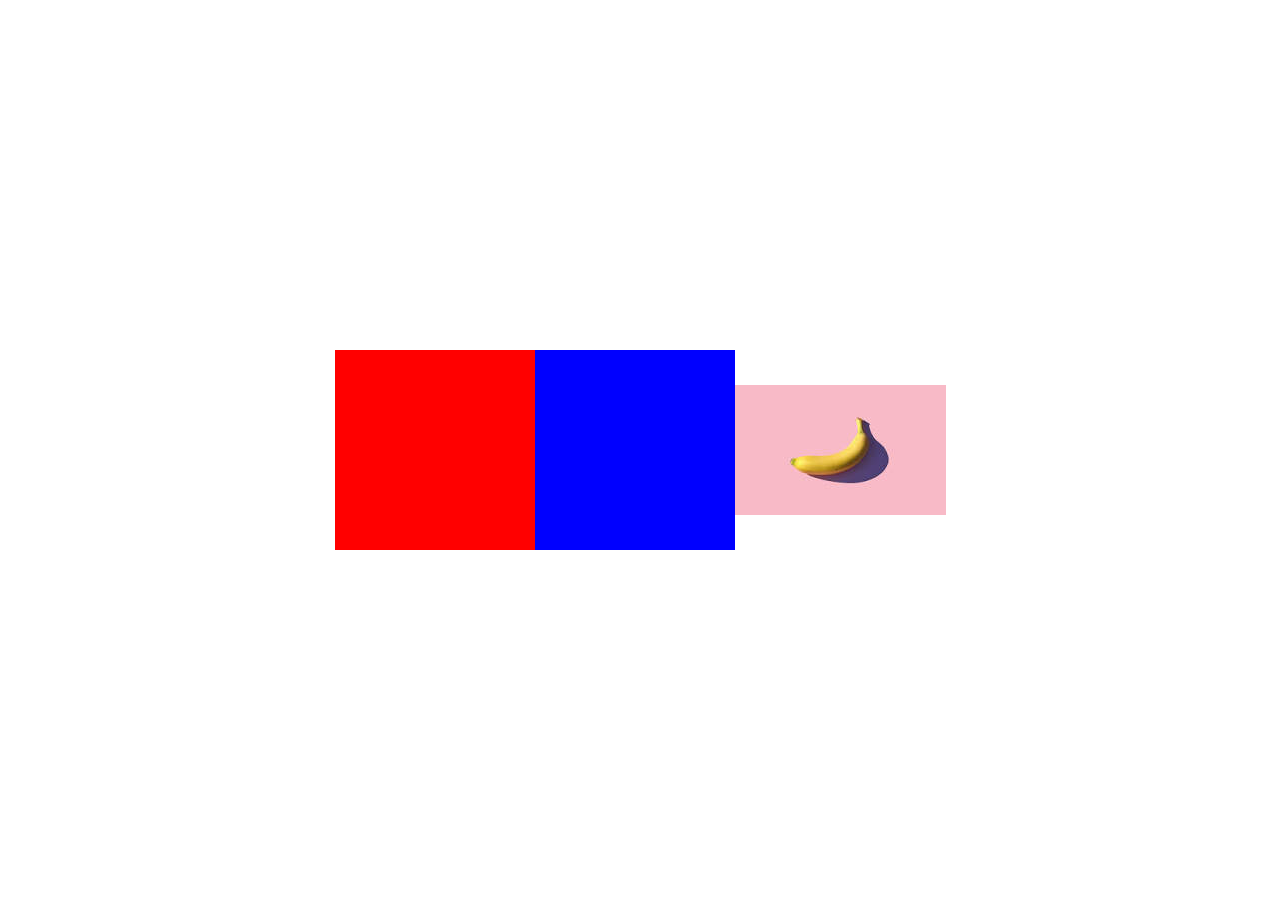
<file: Draging/index.html>
<!DOCTYPE html>
<html lang="en">
<head>
    <meta charset="UTF-8">
    <meta name="viewport" content="width=device-width, initial-scale=1.0">
    <title>Red and Blue Boxes with Draggable Image</title>
    <style>
        body {
            margin: 0;
            padding: 0;
            display: flex;
            justify-content: center;
            align-items: center;
            min-height: 100vh;
        }

        .red-box, .blue-box {
            width: 200px;
            height: 200px;
            display: flex;
            justify-content: center;
            align-items: center;
        }

        .red-box {
            background-color: red;
        }

        .blue-box {
            background-color: blue;
        }

        .image-container {
            display: flex;
            justify-content: center;
            align-items: center;
        }

        .image-container img {
            max-width: 100%;
            max-height: 100%;
            cursor: grab;
        }
    </style>
</head>
<body>
    <div class="red-box">
        <div id="red-drop-box"></div>
    </div>
    <div class="blue-box">
        <div id="blue-drop-box"></div>
    </div>
    <div class="image-container">
        <img id="draggable-image" src="your-image.jpg" alt="Image" draggable="false">
    </div>
    <script>
        const draggableImage = document.getElementById('draggable-image');
        const redBox = document.querySelector('.red-box');
        const blueBox = document.querySelector('.blue-box');

        let isDragging = false;
        let offsetX, offsetY;
        let initialPosition = { x: 0, y: 0 };

        draggableImage.addEventListener('mousedown', (e) => {
            isDragging = true;

            // Calculate the offset relative to the mouse click position
            const boundingBox = draggableImage.getBoundingClientRect();
            offsetX = e.clientX - boundingBox.left;
            offsetY = e.clientY - boundingBox.top;
            initialPosition = { x: e.clientX - offsetX, y: e.clientY - offsetY };

            draggableImage.style.position = 'absolute';

            document.addEventListener('mousemove', onMouseMove);
            document.addEventListener('mouseup', onMouseUp);
        });

        function onMouseMove(e) {
            if (isDragging) {
                // Adjust the image's position based on the offset
                draggableImage.style.left = e.clientX - offsetX + 'px';
                draggableImage.style.top = e.clientY - offsetY + 'px';
            }
        }

        function onMouseUp(e) {
            if (isDragging) {
                isDragging = false;
                document.removeEventListener('mousemove', onMouseMove);
                document.removeEventListener('mouseup', onMouseUp);

                // Check if the mouse is in the red box
                const redBoxRect = redBox.getBoundingClientRect();
                if (
                    e.clientX >= redBoxRect.left &&
                    e.clientX <= redBoxRect.right &&
                    e.clientY >= redBoxRect.top &&
                    e.clientY <= redBoxRect.bottom
                ) {
                    // Snap the image to the center of the red box
                    draggableImage.style.left = redBoxRect.left + redBoxRect.width / 2 - draggableImage.width / 2 + 'px';
                    draggableImage.style.top = redBoxRect.top + redBoxRect.height / 2 - draggableImage.height / 2 + 'px';
                }

                // Check if the mouse is in the blue box
                const blueBoxRect = blueBox.getBoundingClientRect();
                if (
                    e.clientX >= blueBoxRect.left &&
                    e.clientX <= blueBoxRect.right &&
                    e.clientY >= blueBoxRect.top &&
                    e.clientY <= blueBoxRect.bottom
                ) {
                    // Snap the image to the center of the blue box
                    draggableImage.style.left = blueBoxRect.left + blueBoxRect.width / 2 - draggableImage.width / 2 + 'px';
                    draggableImage.style.top = blueBoxRect.top + blueBoxRect.height / 2 - draggableImage.height / 2 + 'px';
                }
            }
        }
    </script>
</body>
</html>
</file>
